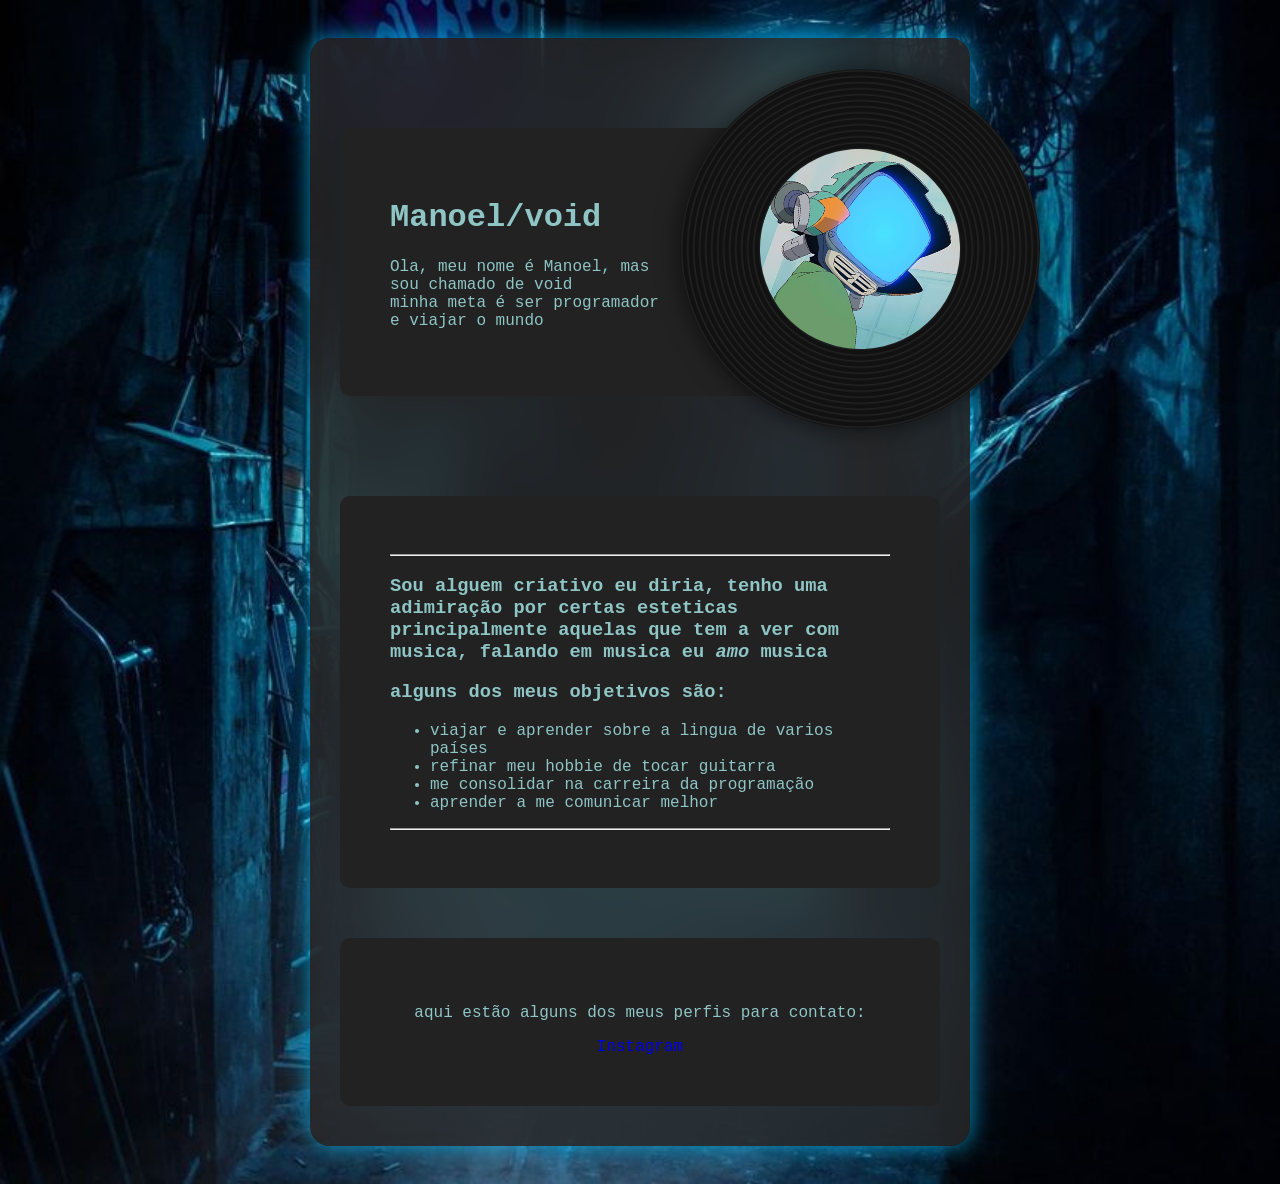
<file: index.html>
<!DOCTYPE html>
<html lang="en">
<head>
    <meta charset="UTF-8">
    <meta name="viewport" content="width=device-width, initial-scale=1.0">
    <title>My perfil card</title>
    <link rel="stylesheet" href="style.css">
</head>
<body>
    <div class="card">
        <div class="title">
        <h1>Manoel/void</h1>
        <p>Ola, meu nome é Manoel, mas sou chamado de void <br> minha meta é ser programador
        e viajar o mundo
        </p>
        </div>
        <div class="text">
            <hr>
            <h3> Sou alguem criativo eu diria, tenho uma 
            adimiração por certas esteticas principalmente 
            aquelas que tem a ver com musica, falando em musica 
            eu <i>amo</i> musica</h3>
            <h3>alguns dos meus objetivos são: </h3>
            <ul>
             <li>viajar e aprender sobre a lingua de varios países</li>
             <li>refinar meu hobbie de tocar guitarra</li>
             <li>me consolidar na carreira da programação</li>
             <li>aprender a me comunicar melhor</li>
            </ul>
            <hr>
        </div>
        <div class="contatos">
            <p>aqui estão alguns dos meus perfis para contato: </p>
            <a href="https://www.instagram.com/void.wave09/">Instagram</a>
        </div>
        <img class="vinil" src="vinil.jpg" alt="">
    </div>
</body>
</html>
</file>
<file: style.css>
.card{
    max-width: 600px;
    width: 100%;
    background-color: rgba(40, 40, 40, 0.8);
    backdrop-filter: blur(30px);
    margin: 30px;
    padding: 30px;
    border-radius: 20px;
    box-shadow: 0px 0px 25px rgba(0, 195, 255, 0.753);
    position: relative;
}
body{
    display: flex;
    justify-content:center;
    align-items:center;
    min-height:100vh;
    background-image: url(bg.jpg);
    background-size: cover;
    background-position: center;
    background-repeat: no-repeat;
}
.vinil{
    width: 200px;          /* tamanho da imagem */
    height: 200px;         /* mantém quadrado */
    position: absolute;
    top: 30px;
    right: -470px;
    z-index: 2;
    transform: rotate(20deg);
    border-radius: 50%;    /* vira círculo */
    object-fit: cover;     /* não deforma, corta o excesso */
    display: block;        /* vira bloco */
    margin: 1px 400px 100px;   /* centraliza + espaço embaixo mas é preciso ter definido o temnho pra o auto funcionar*/
    padding: 80px;
    background: radial-gradient(circle, #222 40%, #000 70%);
    box-shadow: 0px 0px 25px rgba(0,0,0,0.6);
    
    background: repeating-radial-gradient(
        circle,
        #111 0px,
        #111 3px,
        #222 4px,
        #111 6px
    );

    object-fit: cover;
    
}

.vinil {
    transition: transform 0.6s ease-out;
}

.title:hover ~ .vinil,
.text:hover ~ .vinil,
.contatos:hover ~ .vinil {
    transform: rotate(360deg);
}

.title,
.text,
.contatos {
    background-color: #222;
    border-radius: 10px;
    padding: 50px;
    margin-bottom: 10px;
    color: rgb(143, 197, 197);
    font-family: 'Courier New', Courier, monospace;
    transition: 0.3s;
}
.title{
    position: relative;
    z-index: 1;
    margin-top: 60px;
    text-align: left;
    padding-right: 270px;
}
.text{
    margin-top: 100px;
    text-align: left;
}
.contatos{
    margin-top: 50px;
    text-align: center
}
.title:hover,
.text:hover,
.contatos:hover{
    transform: translateY(-5px);
    box-shadow: rgba(16, 227, 255, 0.8);
    text-shadow: 
        0 0 5px #10e3ffcc,
        0 0 10px #10e3ffcc,
        0 0 20px #10e3ffcc;
    box-shadow: 
        0 0 5px #10e3ffcc,
        0 0 10px #10e3ffcc,
        0 0 20px #10e3ffcc;
}


.contatos a{
    transition: 0.3s;
    text-decoration: none;
    text-shadow: none;
}

.contatos a:hover{
    color: #bb71ff;
    text-shadow: 
        0 0 10px #bb71ff,
        0 0 15px #bb71ff
        0 0 35px #bb71ff;
}
</file>
